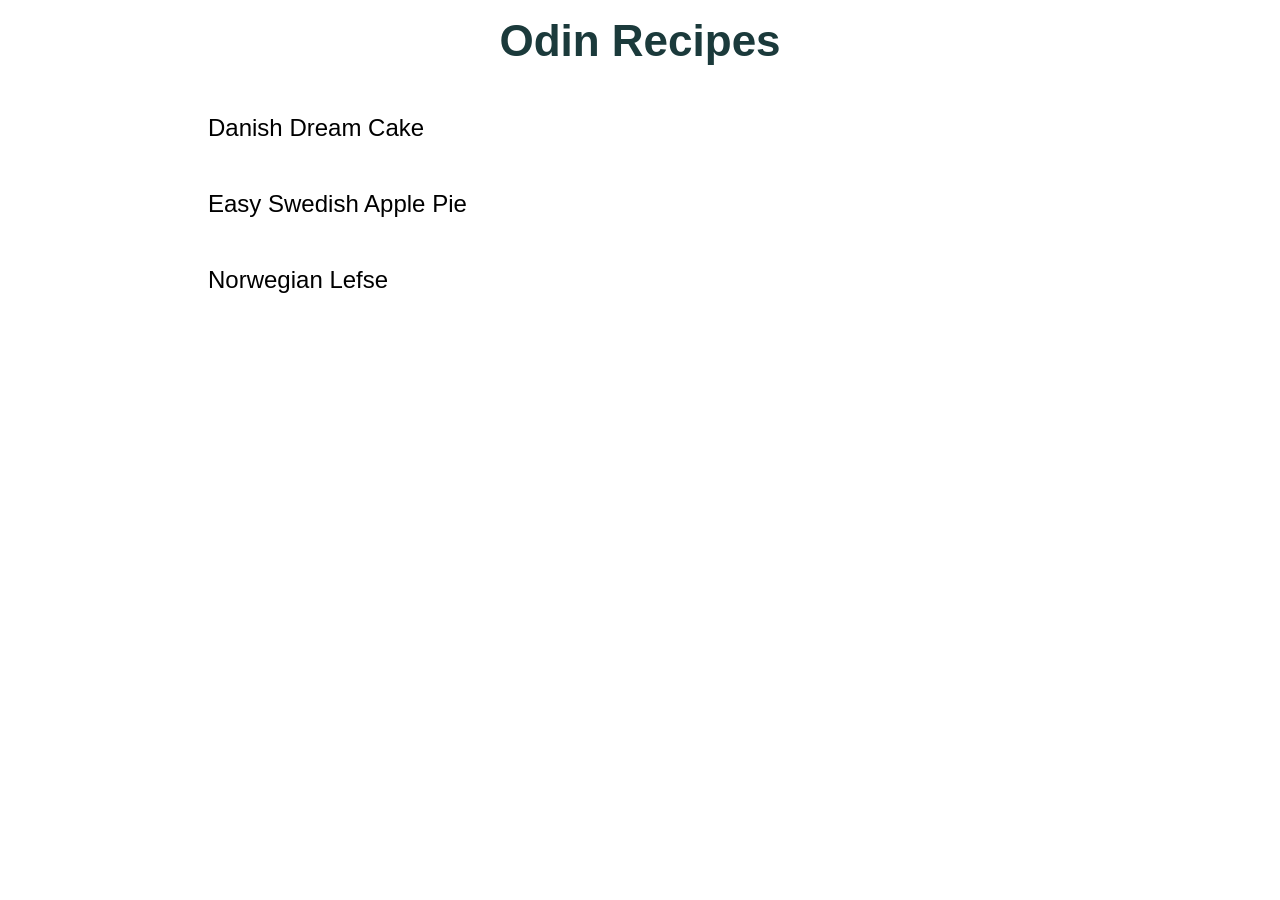
<file: index.html>
<!DOCTYPE html>
<html lang="en">
<head>
    <meta charset="UTF-8">
    <meta name="viewport" content="width=device-width, initial-scale=1.0">
    <link rel="stylesheet" href="./style.css">
    <title>Odin Recipes</title>
</head>
<body>
    <h1>Odin Recipes</h1>
    <ul class="nav">
        <li>
            <a href="./recipes/danish-dream-cake.html">Danish Dream Cake</a>
        </li>
        <li>
            <a href="./recipes/swedish-apple-pie.html">Easy Swedish Apple Pie</a>
        </li>
        <li>
            <a href="./recipes/norwegian-lefse.html">Norwegian Lefse</a>
        </li>
    </ul>
</body>
</html>
</file>
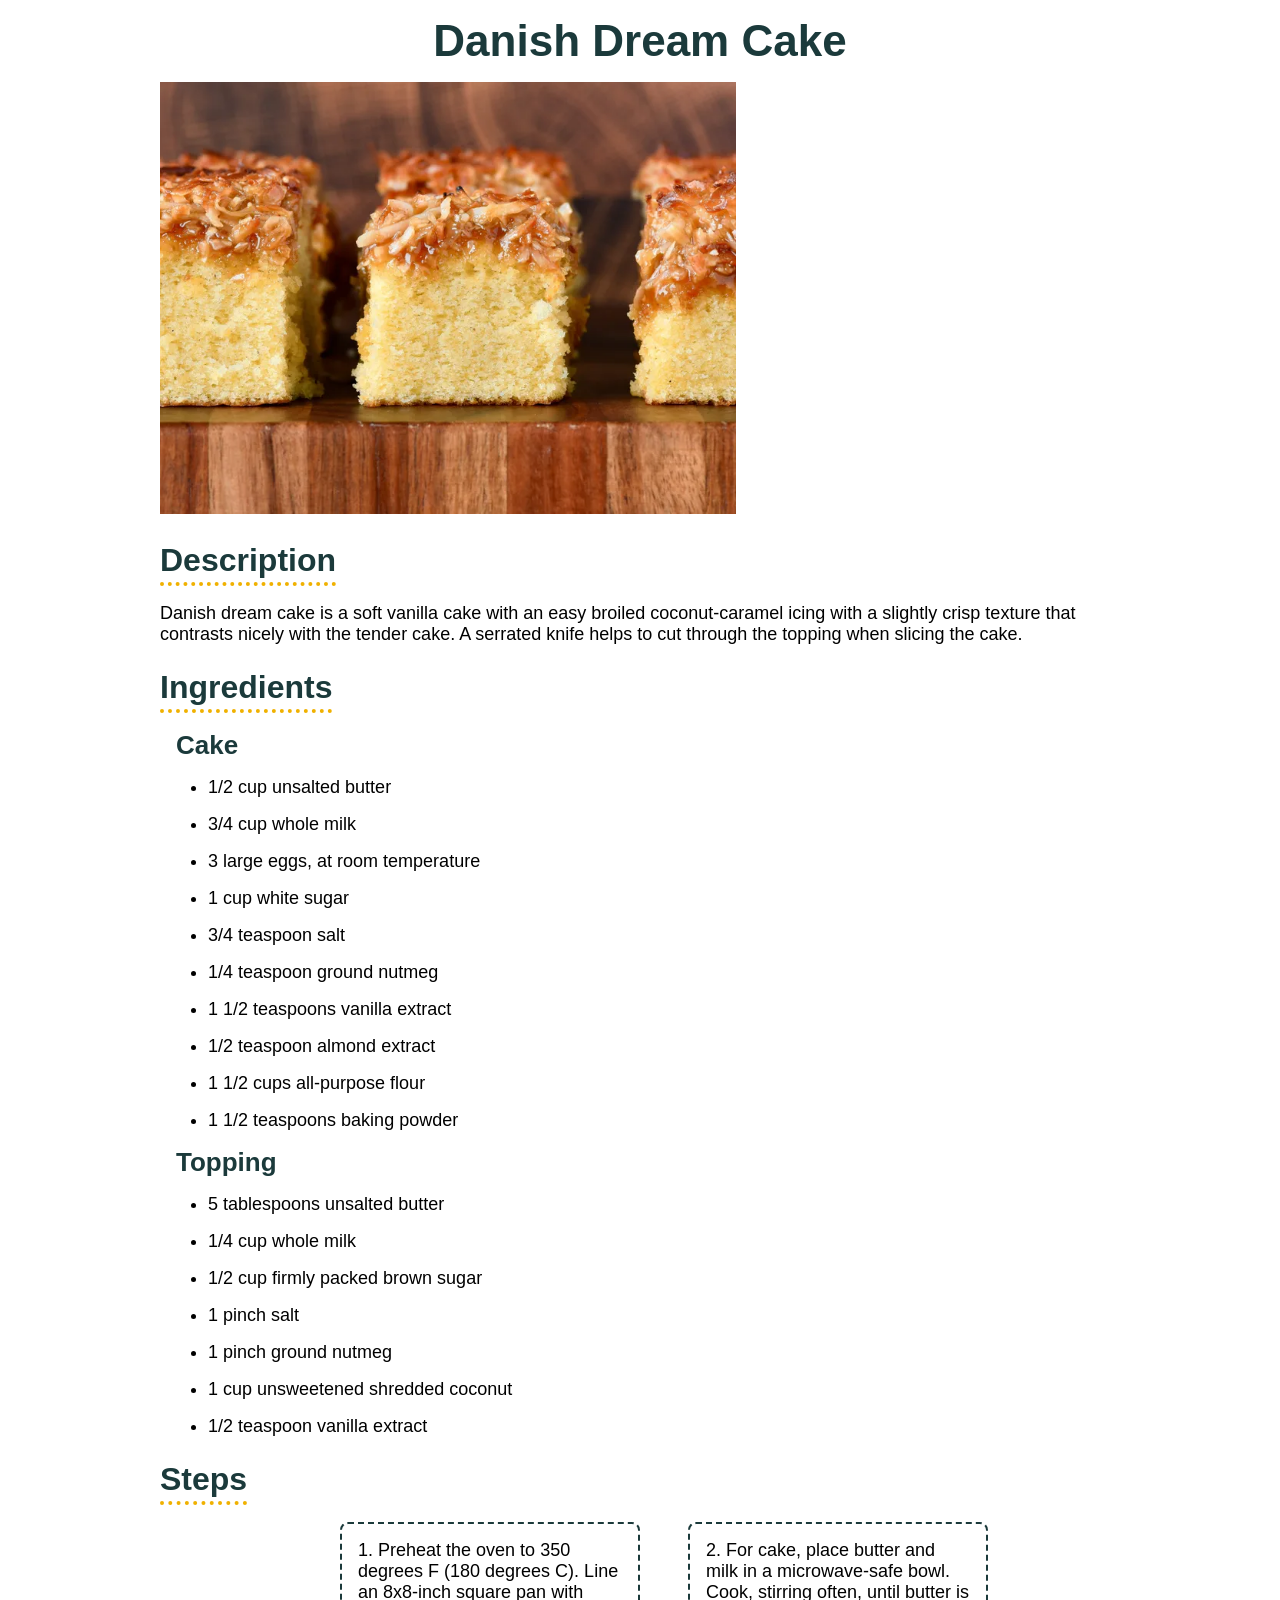
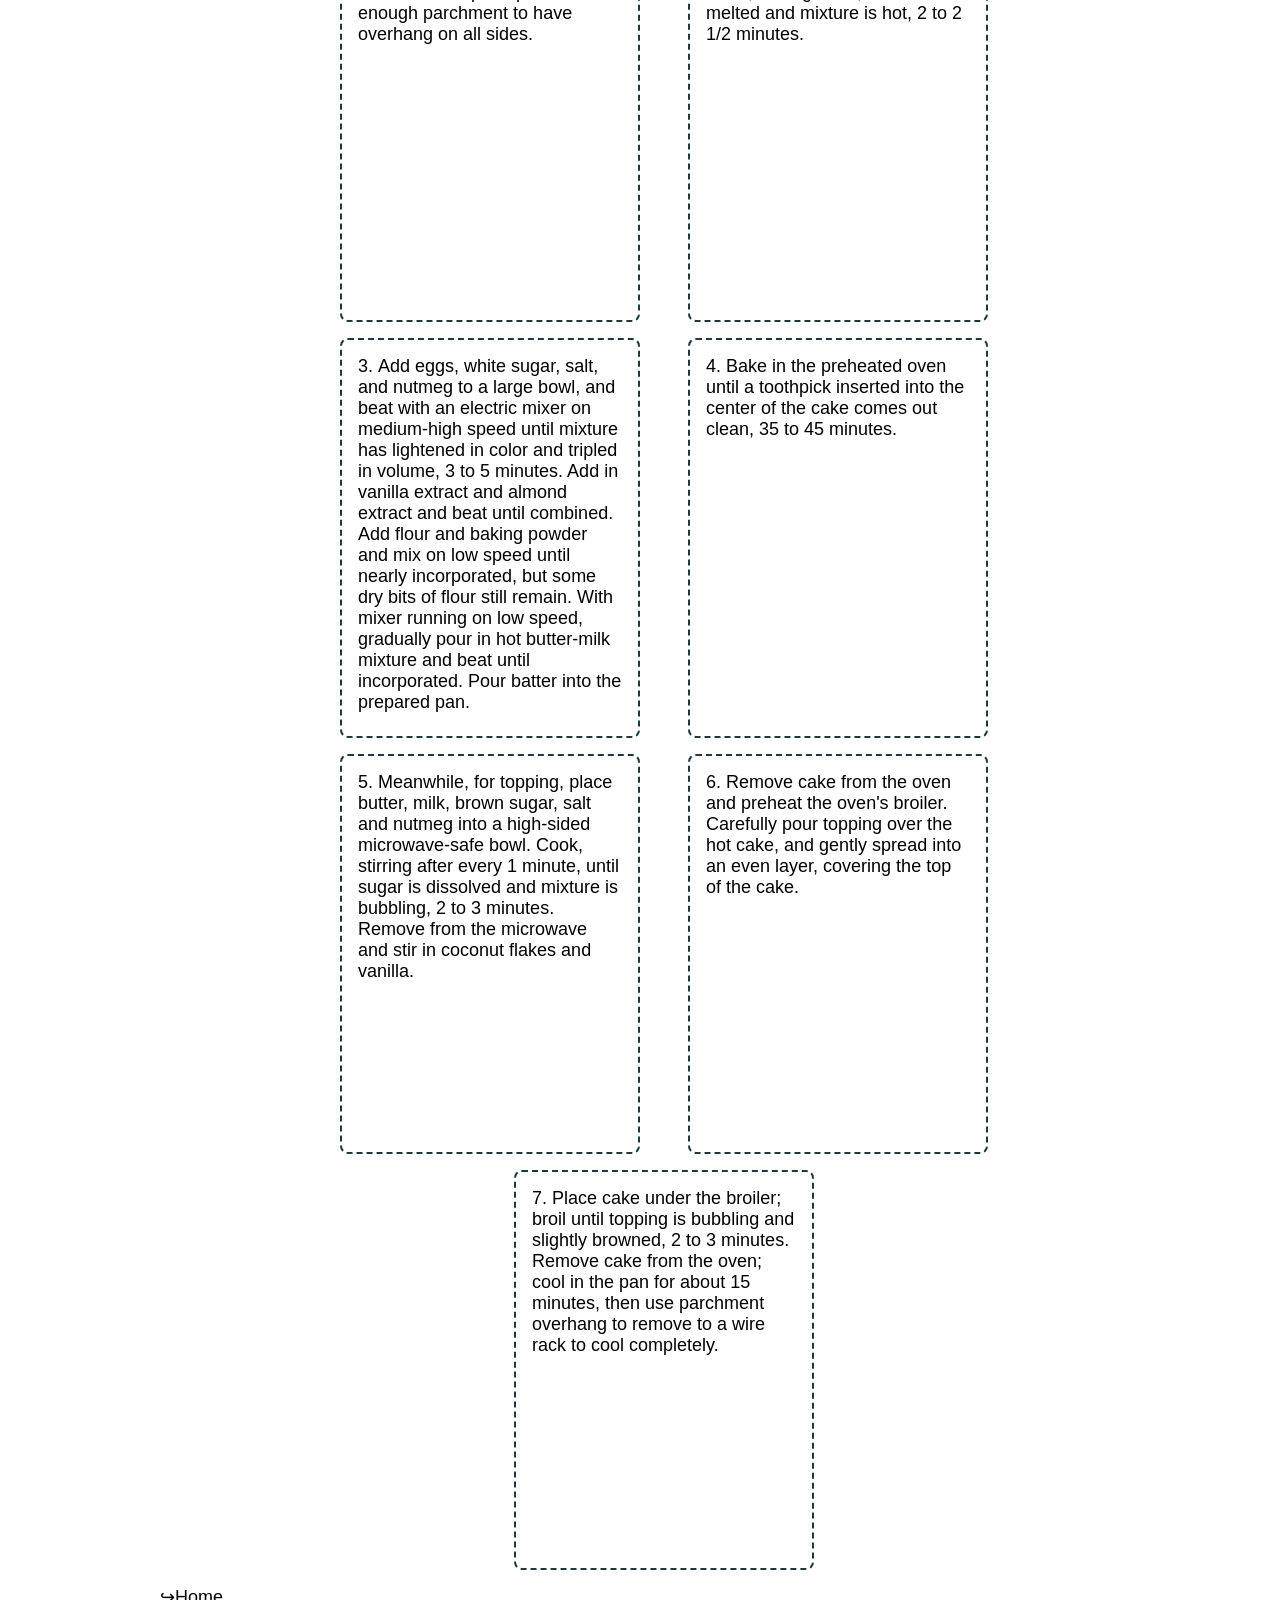
<file: recipes/danish-dream-cake.html>
<!DOCTYPE html>
<html lang="en">
<head>
    <meta charset="UTF-8">
    <meta name="viewport" content="width=device-width, initial-scale=1.0">
    <link rel="stylesheet" href="../style.css">
    <title>Danish Dream Cake | Odin Recipes</title>
</head>
<body>
    <h1>Danish Dream Cake</h1>
    <img src="../images/danish-dream-cake.webp" alt="Sliced pieces of Danish dream cake" width="500">
    <h2>Description</h2>
    <p>Danish dream cake is a soft vanilla cake with an easy broiled coconut-caramel icing with a slightly crisp texture that contrasts nicely with the tender cake. A serrated knife helps to cut through the topping when slicing the cake.</p>
    <h2>Ingredients</h2>
    <h3>Cake</h3>
    <ul>
        <li>1/2 cup unsalted butter</li>
        <li>3/4 cup whole milk</li>
        <li>3 large eggs, at room temperature</li>
        <li>1 cup white sugar</li>
        <li>3/4 teaspoon salt</li>
        <li>1/4 teaspoon ground nutmeg</li>
        <li>1 1/2 teaspoons vanilla extract</li>
        <li>1/2 teaspoon almond extract</li>
        <li>1 1/2 cups all-purpose flour</li>
        <li>1 1/2 teaspoons baking powder</li>
    </ul>
    <h3>Topping</h3>
    <ul>
        <li>5 tablespoons unsalted butter</li>
        <li>1/4 cup whole milk</li>
        <li>1/2 cup firmly packed brown sugar</li>
        <li>1 pinch salt</li>
        <li>1 pinch ground nutmeg</li>
        <li>1 cup unsweetened shredded coconut</li>
        <li>1/2 teaspoon vanilla extract</li>
    </ul>
    <h2>Steps</h2>
    <ol>
        <li>Preheat the oven to 350 degrees F (180 degrees C). Line an 8x8-inch square pan with enough parchment to have overhang on all sides.</li>
        <li>For cake, place butter and milk in a microwave-safe bowl. Cook, stirring often, until butter is melted and mixture is hot, 2 to 2 1/2 minutes.</li>
        <li>Add eggs, white sugar, salt, and nutmeg to a large bowl, and beat with an electric mixer on medium-high speed until mixture has lightened in color and tripled in volume, 3 to 5 minutes. Add in vanilla extract and almond extract and beat until combined. Add flour and baking powder and mix on low speed until nearly incorporated, but some dry bits of flour still remain. With mixer running on low speed, gradually pour in hot butter-milk mixture and beat until incorporated. Pour batter into the prepared pan.</li>
        <li>Bake in the preheated oven until a toothpick inserted into the center of the cake comes out clean, 35 to 45 minutes.</li>
        <li>Meanwhile, for topping, place butter, milk, brown sugar, salt and nutmeg into a high-sided microwave-safe bowl. Cook, stirring after every 1 minute, until sugar is dissolved and mixture is bubbling, 2 to 3 minutes. Remove from the microwave and stir in coconut flakes and vanilla.</li>
        <li>Remove cake from the oven and preheat the oven's broiler. Carefully pour topping over the hot cake, and gently spread into an even layer, covering the top of the cake. </li>
        <li>Place cake under the broiler; broil until topping is bubbling and slightly browned, 2 to 3 minutes. Remove cake from the oven; cool in the pan for about 15 minutes, then use parchment overhang to remove to a wire rack to cool completely.</li>
    </ol>
    <a href="../index.html">↪Home</a>
</body>
</html>
</file>
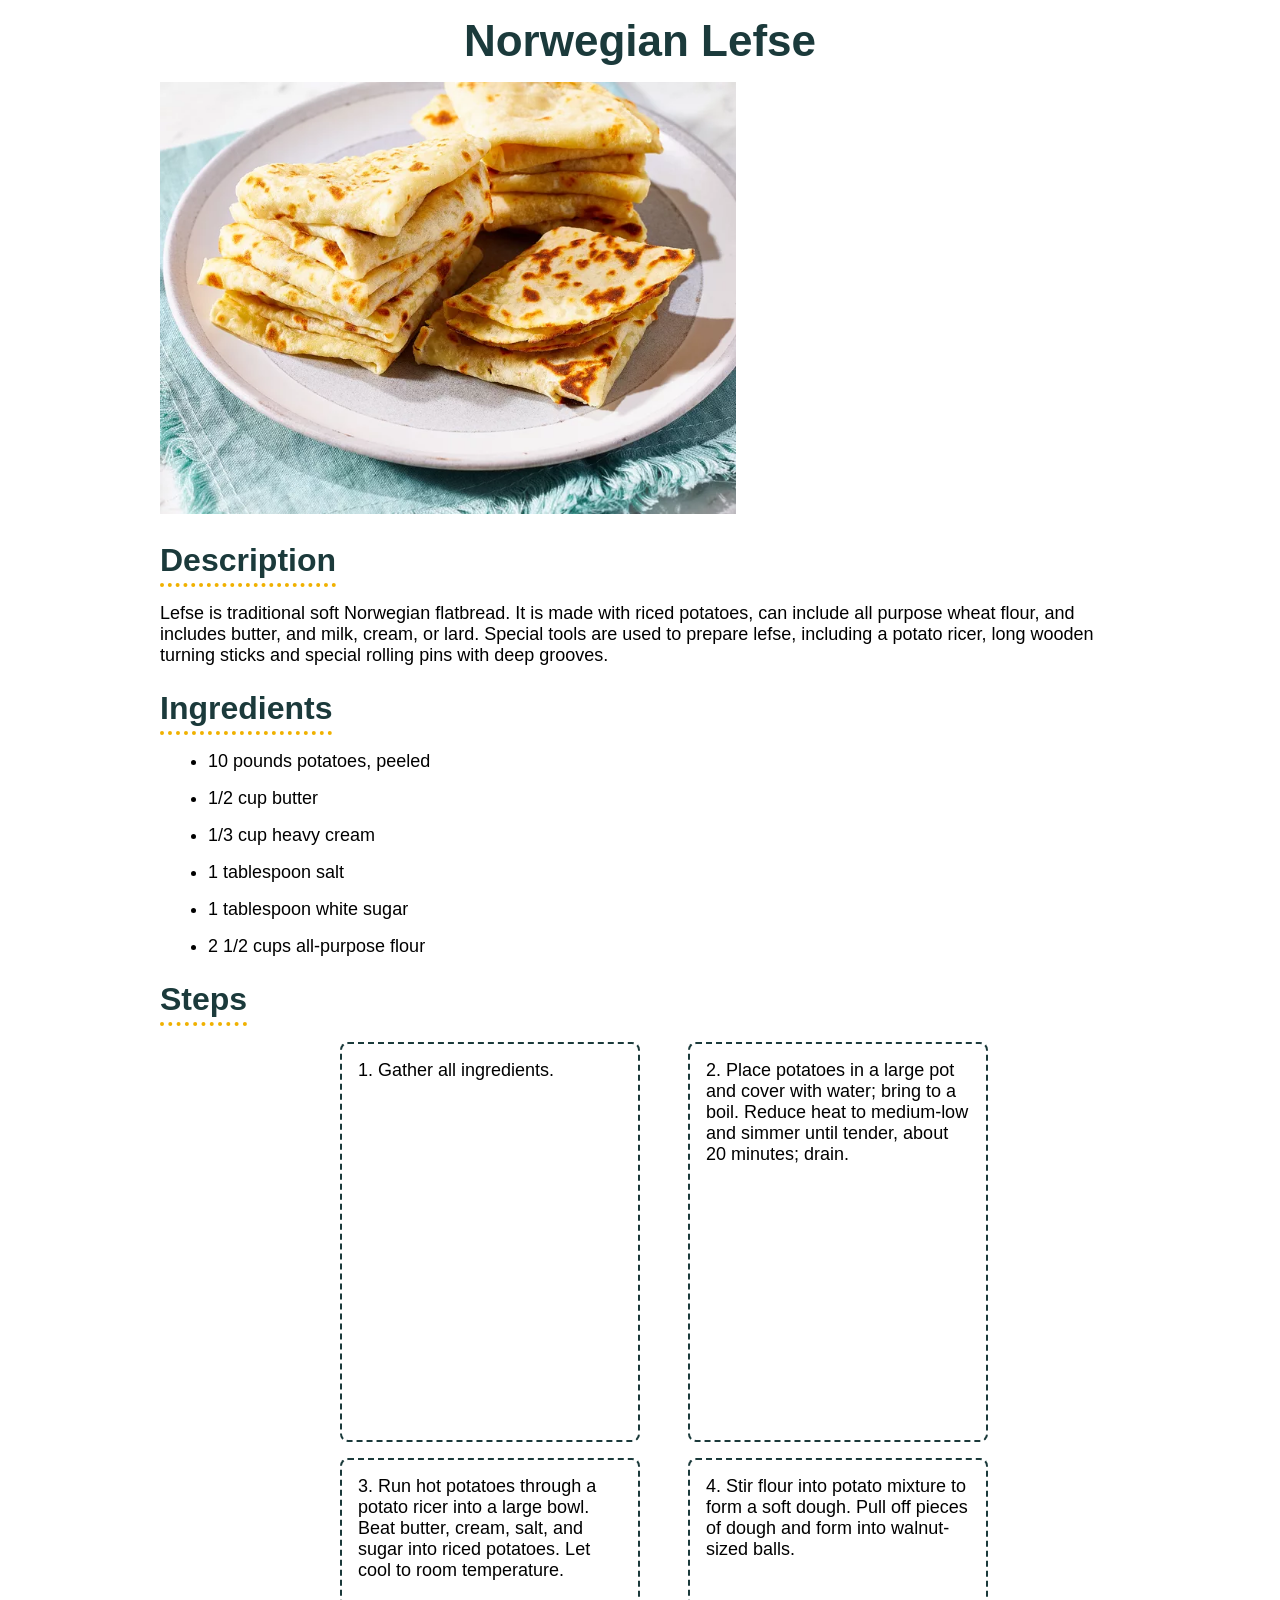
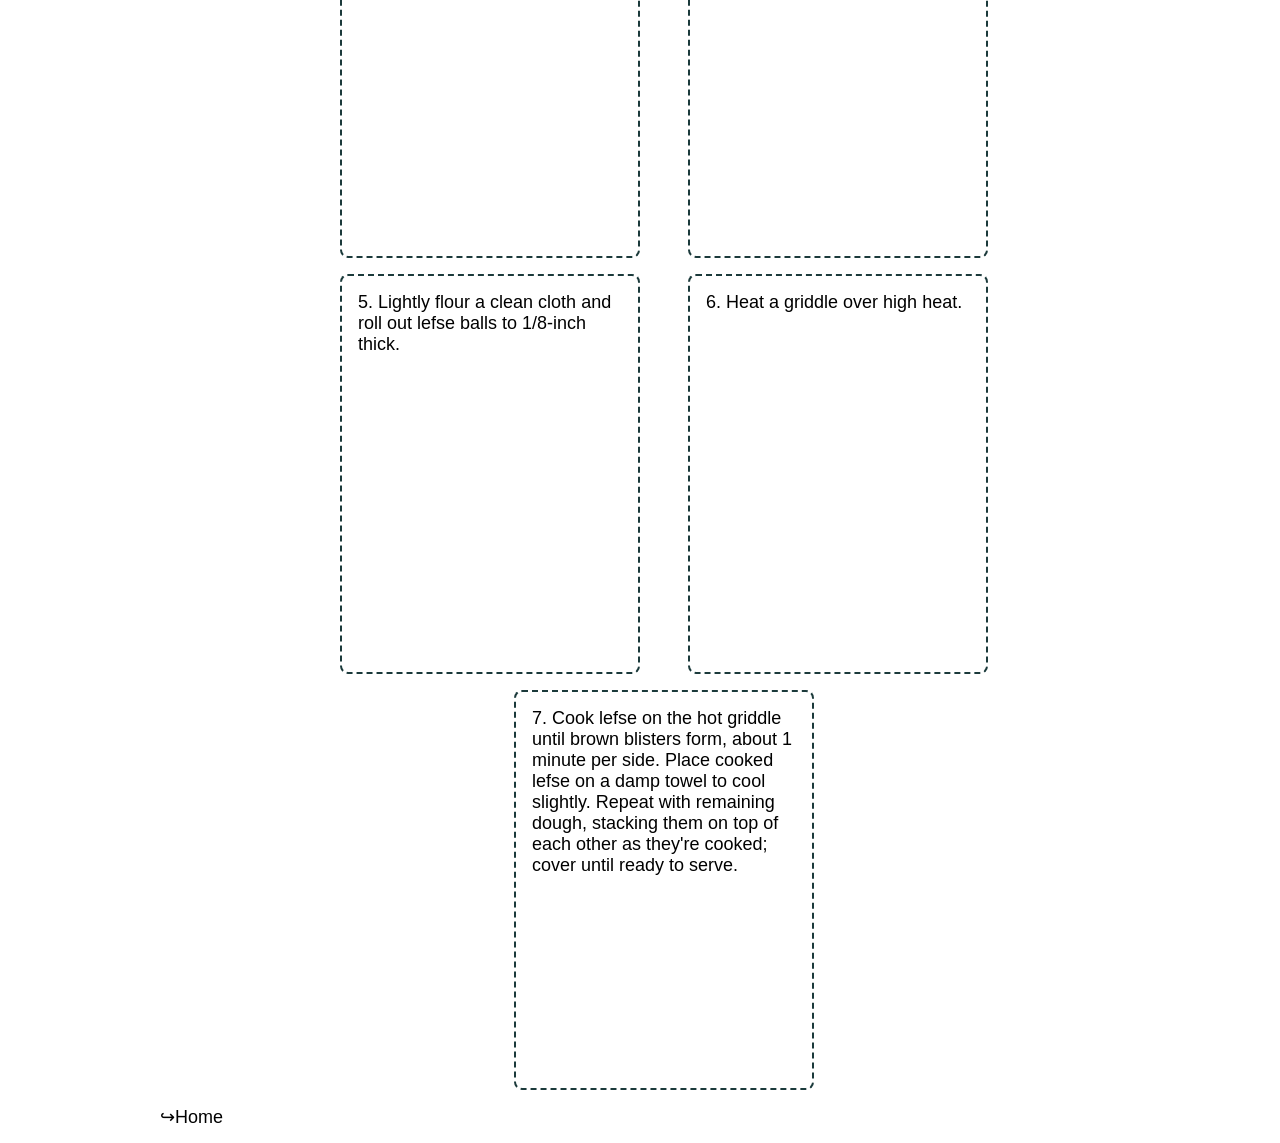
<file: recipes/norwegian-lefse.html>
<!DOCTYPE html>
<html lang="en">
<head>
    <meta charset="UTF-8">
    <meta name="viewport" content="width=device-width, initial-scale=1.0">
    <link rel="stylesheet" href="../style.css">
    <title>Norwegian Lefse | Odin Recipes</title>
</head>
<body>
    <h1>Norwegian Lefse</h1>
    <img src="../images/norwegian-lefse.webp" alt="Norwegian lefse served on a plate" width="500">
    <h2>Description</h2>
    <p>Lefse is traditional soft Norwegian flatbread. It is made with riced potatoes, can include all purpose wheat flour, and includes butter, and milk, cream, or lard. Special tools are used to prepare lefse, including a potato ricer, long wooden turning sticks and special rolling pins with deep grooves.</p>
    <h2>Ingredients</h2>
    <ul>
        <li>10 pounds potatoes, peeled</li>
        <li>1/2 cup butter</li>
        <li>1/3 cup heavy cream</li>
        <li>1 tablespoon salt</li>
        <li>1 tablespoon white sugar</li>
        <li>2 1/2 cups all-purpose flour</li>
    </ul>
    <h2>Steps</h2>
    <ol>
        <li>Gather all ingredients.</li>
        <li>Place potatoes in a large pot and cover with water; bring to a boil. Reduce heat to medium-low and simmer until tender, about 20 minutes; drain.</li>
        <li>Run hot potatoes through a potato ricer into a large bowl. Beat butter, cream, salt, and sugar into riced potatoes. Let cool to room temperature.</li>
        <li>Stir flour into potato mixture to form a soft dough. Pull off pieces of dough and form into walnut-sized balls.</li>
        <li>Lightly flour a clean cloth and roll out lefse balls to 1/8-inch thick.</li>
        <li>Heat a griddle over high heat.</li>
        <li>Cook lefse on the hot griddle until brown blisters form, about 1 minute per side. Place cooked lefse on a damp towel to cool slightly. Repeat with remaining dough, stacking them on top of each other as they're cooked; cover until ready to serve.</li>
    </ol>
    <a href="../index.html">↪Home</a>
</body>
</html>
</file>
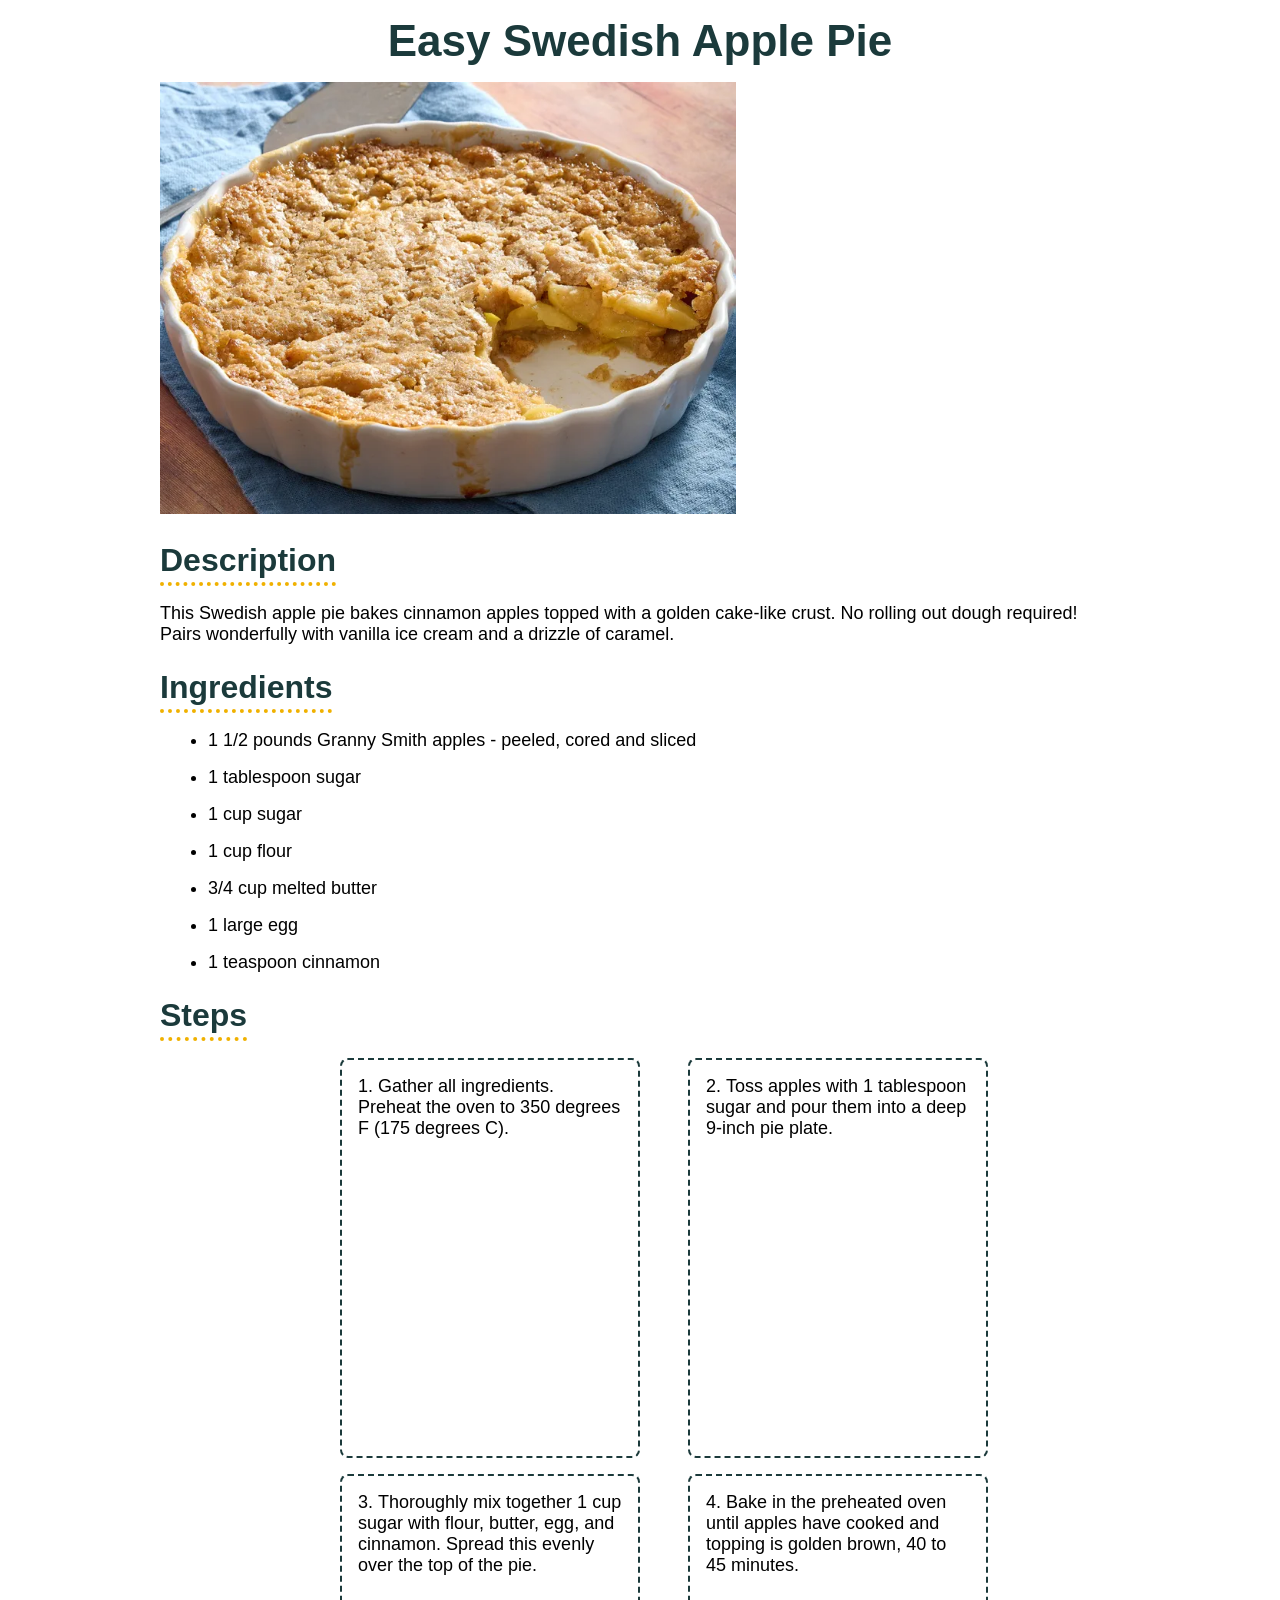
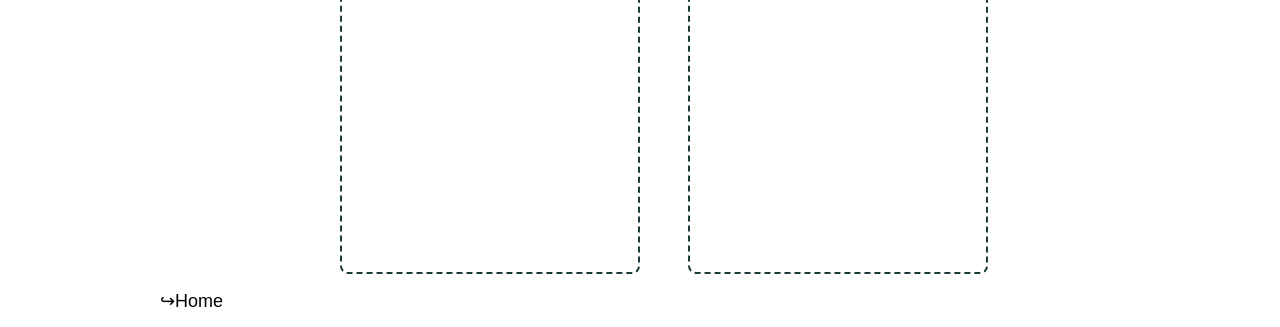
<file: recipes/swedish-apple-pie.html>
<!DOCTYPE html>
<html lang="en">
<head>
    <meta charset="UTF-8">
    <meta name="viewport" content="width=device-width, initial-scale=1.0">
    <link rel="stylesheet" href="../style.css">
    <title>Easy Swedish Apple Pie | Odin Recipes</title>
</head>
<body>
    <h1>Easy Swedish Apple Pie</h1>
    <img src="../images/swedish-apple-pie.webp" alt="Swedish apple pie served in a deep pie plate" width="500">
    <h2>Description</h2>
    <p>This Swedish apple pie bakes cinnamon apples topped with a golden cake-like crust. No rolling out dough required! Pairs wonderfully with vanilla ice cream and a drizzle of caramel.</p>
    <h2>Ingredients</h2>
    <ul>
        <li>1 1/2 pounds Granny Smith apples - peeled, cored and sliced</li>
        <li>1 tablespoon sugar</li>
        <li>1 cup sugar</li>
        <li>1 cup flour</li>
        <li>3/4 cup melted butter</li>
        <li>1 large egg</li>
        <li>1 teaspoon cinnamon</li>
    </ul>
    <h2>Steps</h2>
    <ol>
        <li>Gather all ingredients. Preheat the oven to 350 degrees F (175 degrees C).</li>
        <li>Toss apples with 1 tablespoon sugar and pour them into a deep 9-inch pie plate.</li>
        <li>Thoroughly mix together 1 cup sugar with flour, butter, egg, and cinnamon. Spread this evenly over the top of the pie.</li>
        <li>Bake in the preheated oven until apples have cooked and topping is golden brown, 40 to 45 minutes.</li>
    </ol>
    <a href="../index.html">↪Home</a>
</body>
</html>
</file>
<file: style.css>
html {
    box-sizing: border-box;
    font-family: "Arial", "Verdana", sans-serif;
}

*,
*::before,
*::after {
    margin: 0;
    padding: 0;
    box-sizing: inherit;
}

body {
    width: 75%;
    margin: 0 auto;
}

h1,
h2,
h3 {
    color: #1b3a3b;
}

h1 {
    font-size: 44px;
    padding: 16px;
    text-align: center;
}

h2 {
    font-size: 32px;
    margin: 24px 0;
    text-decoration: underline 4px dotted #f0b100;
    text-underline-offset: 12px;
}

h3 {
    font-size: 26px;
    margin-left: 16px;
    margin-bottom: 16px;
}

p,
li,
a {
    font-size: 18px;
    margin-bottom: 16px;
}

ol {
    display: flex;
    justify-content: center;
    flex-wrap: wrap;
}

ol li {
    list-style-position: inside;
    padding: 16px;
    width: 300px;
    height: 400px;
    border: 2px dashed #1b3a3b;
    border-radius: 8px;
}

ol li:hover {
    background-color: #eee
}

li {
    margin-left: 48px;
}

a {
    text-decoration: none;
    color: #000;
    padding-bottom: 16px;
}

a:hover {
    text-decoration: underline wavy;
    text-underline-offset: 8px;
    color: #f0b100;
}

img {
    width: 60%;
}

.nav {
    margin-top: 32px;
    list-style-type: none;
}

.nav li {
    margin-bottom: 48px;
}

.nav li a {
    font-size: 24px;
}
</file>
